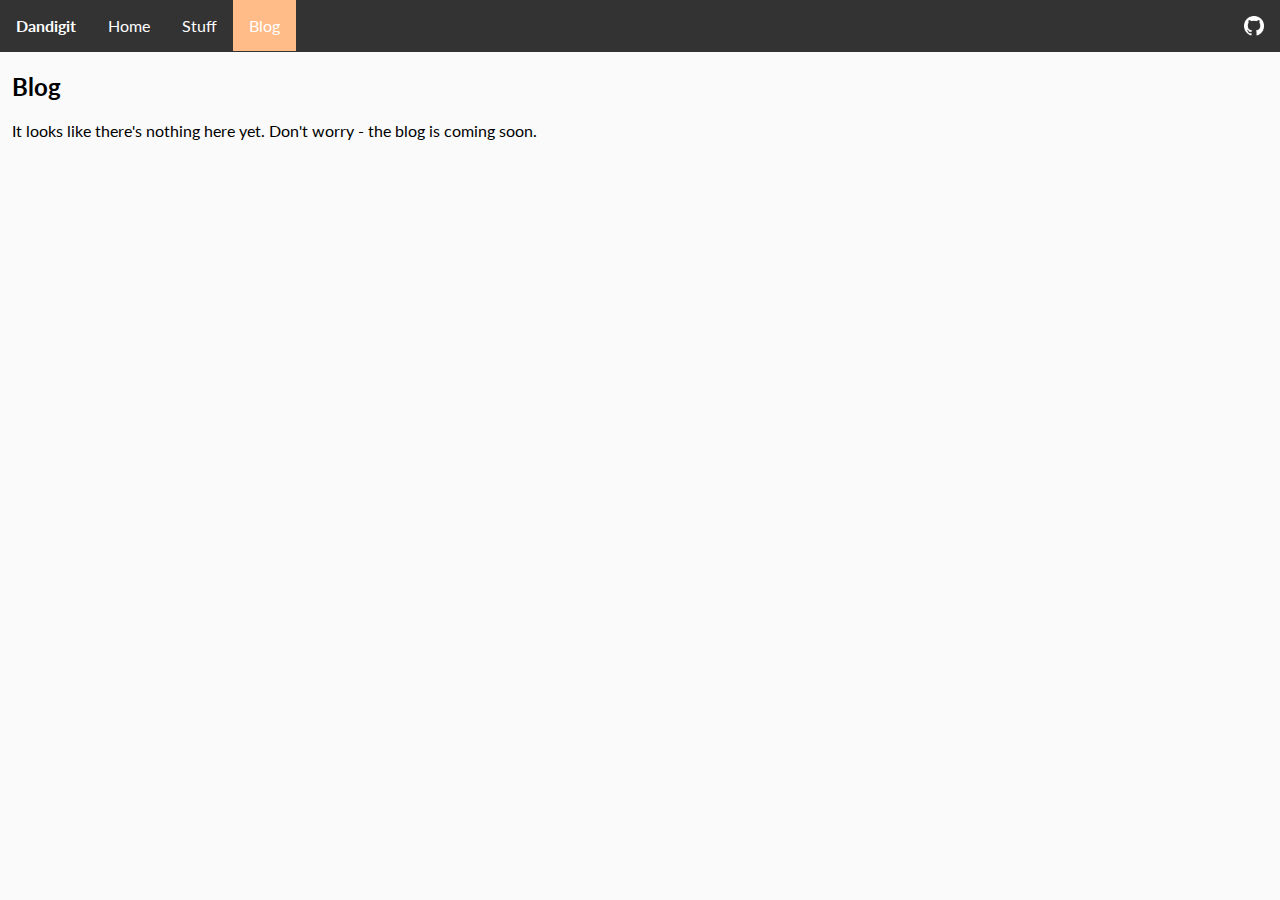
<file: blog/index.html>
<!-- This code is the exclusive property of Daniel Boulton under international copyright law. -->
<!-- Before you go and copy all of this code, keep in mind that it's illegal and I'll send my team of 1000 lawyers to your house to preosecute you. -->
<!DOCTYPE html>

<html>

<head>
  <meta name="viewport" content="initial-scale=1, maximum-scale=1">
  <title>Blog - Dandigit</title>
  <link rel="icon" href="/favicon.ico" type="image/png">
  <link type="text/css" rel="stylesheet" href="/assets/css/main.css" />
  <link href="https://fonts.googleapis.com/css?family=Lato" rel="stylesheet">

  <!-- Global site tag (gtag.js) - Google Analytics -->
  <script async src="https://www.googletagmanager.com/gtag/js?id=UA-116596508-2"></script>
  <script>
    window.dataLayer = window.dataLayer || [];
    function gtag(){dataLayer.push(arguments);}
    gtag('js', new Date());

    gtag('config', 'UA-116596508-2');
  </script>
</head>

<body>
  <div class="navbar">
    <ul>
      <li><p><strong>Dandigit</strong></p></li>
      <li><a href="/index.html">Home</a></li>
      <li><a href="/stuff/index.html">Stuff</a></li>
      <li class="active"><a href="/blog/index.html">Blog</a></li>
      <li style="float:right" class="github-icon"><a href="https://github.com/Dandigit"><img src="/assets/img/github/GitHub-Mark-Light-32px.png"></a></li>
    </ul>
  </div>

  <div class="content">
    <h2>Blog</h2>
    <p>It looks like there's nothing here yet. Don't worry - the blog is coming soon.</p>
  </div>
</file>
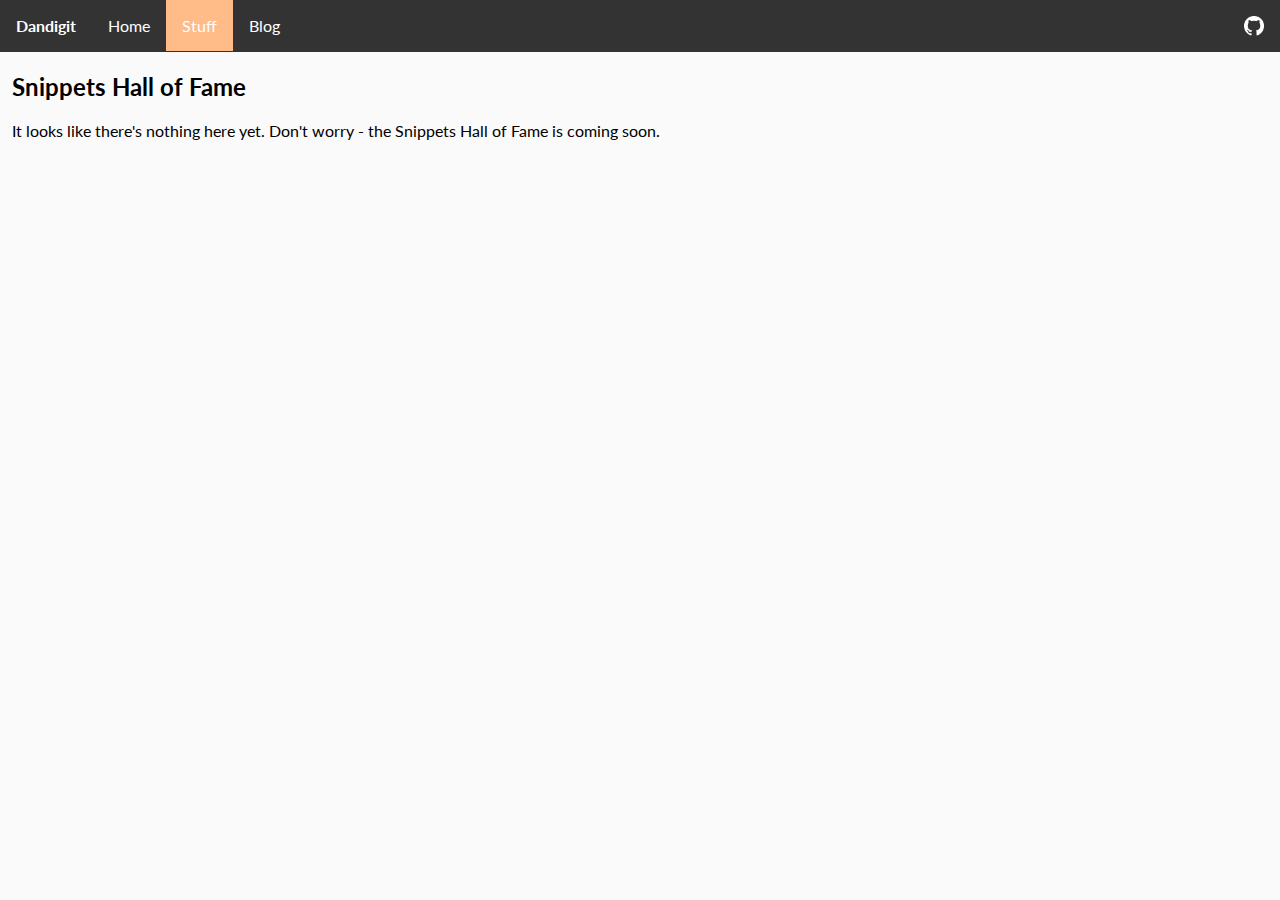
<file: snippets/index.html>
<!-- This code is the exclusive property of Daniel Boulton under international copyright law. -->
<!-- Before you go and copy all of this code, keep in mind that it's illegal and I'll send my team of 1000 lawyers to your house to preosecute you. -->
<!DOCTYPE html>

<html>

<head>
  <meta name="viewport" content="initial-scale=1, maximum-scale=1">
  <title>Snippets Hall of Fame - Dandigit</title>
  <link rel="icon" href="/favicon.ico" type="image/png">
  <link type="text/css" rel="stylesheet" href="/assets/css/main.css" />
  <link href="https://fonts.googleapis.com/css?family=Lato" rel="stylesheet">

  <!-- Global site tag (gtag.js) - Google Analytics -->
  <script async src="https://www.googletagmanager.com/gtag/js?id=UA-116596508-2"></script>
  <script>
    window.dataLayer = window.dataLayer || [];
    function gtag(){dataLayer.push(arguments);}
    gtag('js', new Date());

    gtag('config', 'UA-116596508-2');
  </script>
</head>

<body>
  <div class="navbar">
    <ul>
      <li><p><strong>Dandigit</strong></p></li>
      <li><a href="/index.html">Home</a></li>
      <li class="active"><a href="/stuff/index.html">Stuff</a></li>
      <li><a href="/blog/index.html">Blog</a></li>
      <li style="float:right" class="github-icon"><a href="https://github.com/Dandigit"><img src="/assets/img/github/GitHub-Mark-Light-32px.png"></a></li>
    </ul>
  </div>

  <div class="content">
    <h2>Snippets Hall of Fame</h2>
    <p>It looks like there's nothing here yet. Don't worry - the Snippets Hall of Fame is coming soon.</p>
  </div>
</file>
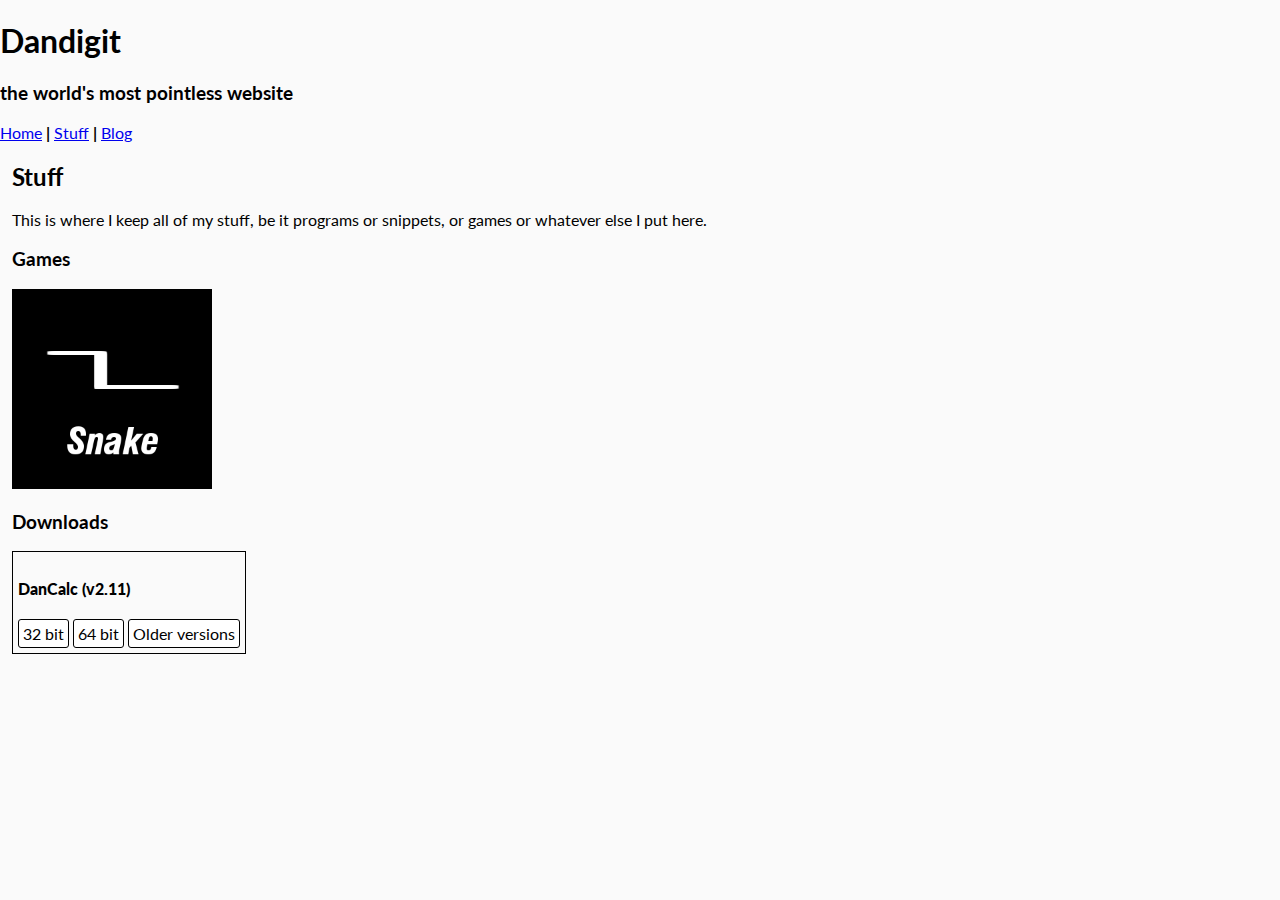
<file: stuff/index.html>
<!-- Before you go and copy all of this code, keep in mind that it's illegal and I'll send my team of 1000 lawyers to your house to preosecute you. -->
<!DOCTYPE html>

<html>

<head>
  <meta name="viewport" content="initial-scale=1, maximum-scale=1">
  <title>Dandigit - Stuff</title>
  <link rel="icon" href="/favicon.ico" type="image/png">
  <link type="text/css" rel="stylesheet" href="/assets/css/main.css" />
  <link href="https://fonts.googleapis.com/css?family=Lato" rel="stylesheet">

  <!-- Global site tag (gtag.js) - Google Analytics -->
  <script async src="https://www.googletagmanager.com/gtag/js?id=UA-116596508-2"></script>
  <script>
    window.dataLayer = window.dataLayer || [];
    function gtag(){dataLayer.push(arguments);}
    gtag('js', new Date());

    gtag('config', 'UA-116596508-2');
  </script>
</head>

<body>
  <div class="header">
    <h1>Dandigit</h1>
    <h3>the world's most pointless website</h3>

    <nav class="navigation">
      <p>
        <a href="/index.html">Home</a>
           <strong>|</strong>   
        <a href="/stuff/index.html">Stuff</a>
           <strong>|</strong>    
        <a href="/blog/index.html">Blog</a>
      </p>
    </nav>
  </div>

  <div class="content">
    <h2>Stuff</h2>
    <p>This is where I keep all of my stuff, be it programs or snippets, or games or whatever else I put here.</p>

    <h3>Games</h3>
    <a href="games/snake.html"><img src="/assets/img/snake-icon.png" alt="Snake" height="200" width="200" /></a>
    <br>

    <h3>Downloads</h3>

    <div class="dlblock">
      <h4><strong>DanCalc (v2.11)</strong></h4>
      <a href="/assets/cdn/dancalc/DanCalc-2.12-x86.exe" class="bccb white">32 bit</a>
      <a href="/assets/cdn/dancalc/DanCalc-2.12-x64.exe" class="bccb white">64 bit</a>
      <a href="/assets/cdn/dancalc/index.html" class="bccb white">Older versions</a>
    </div>
  </div>
</file>
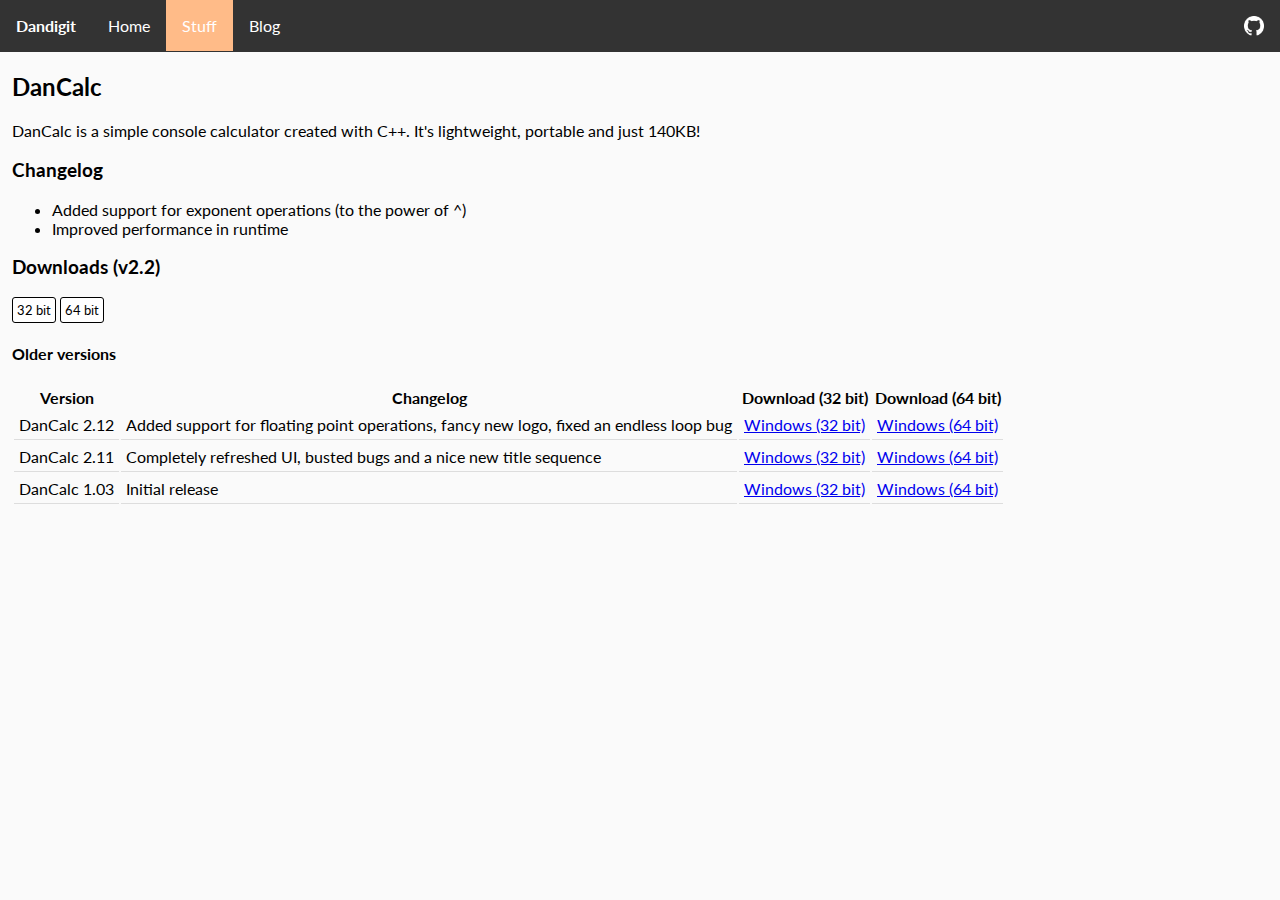
<file: assets/cdn/dancalc/index.html>
<!-- This code is the exclusive property of Daniel Boulton under international copyright law. -->
<!-- Before you go and copy all of this code, keep in mind that it's illegal and I'll send my team of 1000 lawyers to your house to preosecute you. -->
<!DOCTYPE html>

<html>

<head>
  <title>Download DanCalc - Dandigit</title>
  <meta name="viewport" content="initial-scale=1, maximum-scale=1">
  <link rel="icon" href="/favicon.ico" type="image/png">
  <link type="text/css" rel="stylesheet" href="/assets/css/main.css" />
  <link href="https://fonts.googleapis.com/css?family=Lato" rel="stylesheet">

  <!-- Global site tag (gtag.js) - Google Analytics -->
  <script async src="https://www.googletagmanager.com/gtag/js?id=UA-116596508-2"></script>
  <script>
    window.dataLayer = window.dataLayer || [];
    function gtag(){dataLayer.push(arguments);}
    gtag('js', new Date());

    gtag('config', 'UA-116596508-2');
  </script>
</head>

<body>
  <div class="navbar">
      <ul>
        <li><p><strong>Dandigit</strong></p></li>
        <li><a href="/index.html">Home</a></li>
        <li class="active"><a href="/stuff/index.html">Stuff</a></li>
        <li><a href="/blog/index.html">Blog</a></li>
        <li style="float:right" class="github-icon"><a href="https://github.com/Dandigit"><img src="/assets/img/github/GitHub-Mark-Light-32px.png"></a></li>
      </ul>
  </div>

  <div class="content">
    <h2>DanCalc</h2>
    <p>DanCalc is a simple console calculator created with C++. It's lightweight, portable and just 140KB!</p>

    <h3>Changelog</h3>
    <ul>
      <li>Added support for exponent operations (to the power of ^)</li>
      <li>Improved performance in runtime</li>
    </ul>

    <h3>Downloads (v2.2)</h3>
    <a href="/assets/cdn/dancalc/DanCalc-2.2-x86.exe"><button class="bccb white">32 bit</button></a>
    <a href="/assets/cdn/dancalc/DanCalc-2.2-x64.exe"><button class="bccb white">64 bit</button></a>

    <h4>Older versions</h4>
    <table>
      <thead>
        <th scope="row">Version</th>
        <th scope="row">Changelog</th>
        <th scope="row">Download (32 bit)</th>
        <th scope="row">Download (64 bit)</th>
      </thead>

      <tbody>

        <!-- DANCALC 2.12 -->
        <tr>
          <td>DanCalc 2.12</td>
          <td>Added support for floating point operations, fancy new logo, fixed an endless loop bug</td>
          <td><a href="/assets/cdn/dancalc/DanCalc-2.12-x86.exe">Windows (32 bit)</a></td>
          <td><a href="/assets/cdn/dancalc/DanCalc-2.12-x64.exe">Windows (64 bit)</a></td>
        </tr>

        <!-- DANCALC 2.11 -->
        <tr>
          <td>DanCalc 2.11</td>
          <td>Completely refreshed UI, busted bugs and a nice new title sequence</td>
          <td><a href="/assets/cdn/dancalc/DanCalc-2.11-x86.exe">Windows (32 bit)</a></td>
          <td><a href="/assets/cdn/dancalc/DanCalc-2.11-x64.exe">Windows (64 bit)</a></td>
        </tr>

        <!-- DANCALC 1.03 -->
        <tr>
          <td>DanCalc 1.03</td>
          <td>Initial release</td>
          <td><a href="/assets/cdn/dancalc/DanCalc-1.03-x86.exe">Windows (32 bit)</a></td>
          <td><a href="/assets/cdn/dancalc/DanCalc-1.03-x64.exe">Windows (64 bit)</a></td>
        </tr>
      </tbody>
    </table>
  </div>

</body>
</html>
</file>
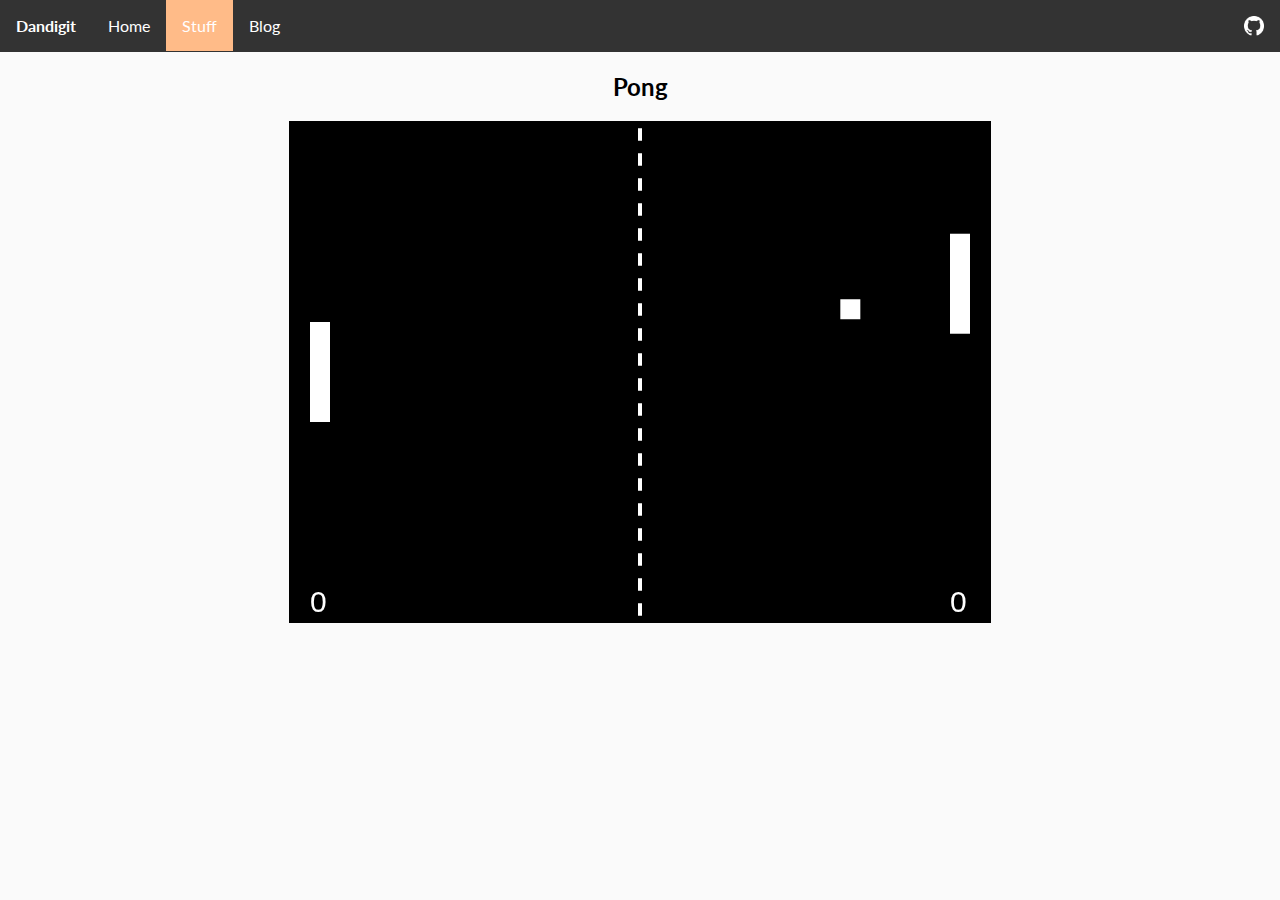
<file: stuff/games/pong.html>
<!-- This code is the exclusive property of Daniel Boulton under international copyright law. -->
<!-- Before you go and copy all of this code, keep in mind that it's illegal and I'll send my team of 1000 lawyers to your house to preosecute you. -->
<!DOCTYPE html>

<html lang="en">

<head>
  <meta name="viewport" content="initial-scale=1, maximum-scale=1">
  <meta charset="UTF-8">
  <title>Pong - Dandigit</title>
  <link rel="icon" href="/favicon.ico" type="image/png">
  <link type="text/css" rel="stylesheet" href="/assets/css/main.css" />
  <link href="https://fonts.googleapis.com/css?family=Lato" rel="stylesheet">
  <style>
	canvas {
		display: block;
		border: 1px solid #000;
		margin: auto;
	}
  </style>
  
  <!-- Global site tag (gtag.js) - Google Analytics -->
  <script async src="https://www.googletagmanager.com/gtag/js?id=UA-116596508-2"></script>
  <script>
    window.dataLayer = window.dataLayer || [];
    function gtag(){dataLayer.push(arguments);}
    gtag('js', new Date());

    gtag('config', 'UA-116596508-2');
  </script>
</head>

<body>
  <div class="navbar">
    <ul>
      <li><p><strong>Dandigit</strong></p></li>
      <li><a href="/index.html">Home</a></li>
      <li class="active"><a href="/stuff/index.html">Stuff</a></li>
      <li><a href="/blog/index.html">Blog</a></li>
      <li style="float:right" class="github-icon"><a href="https://github.com/Dandigit"><img src="/assets/img/github/GitHub-Mark-Light-32px.png"></a></li>
    </ul>
  </div>

  <h2 class="game-title">Pong</h2>

  <div>
  <script>
  	var
	/**
	 * Constants
	 */
	WIDTH  = 700,
	HEIGHT = 500,
	DIFFICULTY = 0.1,
	pi = Math.PI,
	UpArrow   = 38,
	DownArrow = 40,
	LeftArrow = 37,
	RightArrow = 39,
	/**
	 * Game elements
	 */
	canvas,
	ctx,
	keystate,
	scoreleft = 0,
	scoreright = -1,
	/**
	 * The player paddle
	 * 
	 * @type {Object}
	 */
	player = {
		x: null,
		y: null,
		width:  20,
		height: 100,
		/**
		 * Update the position depending on pressed keys
		 */
		update: function() {
			if (keystate[UpArrow]) this.y -= 7;
			if (keystate[DownArrow]) this.y += 7;
			// keep the paddle inside of the canvas
			this.y = Math.max(Math.min(this.y, HEIGHT - this.height), 0);
		},
		/**
		 * Draw the player paddle to the canvas
		 */
		draw: function() {
			ctx.fillRect(this.x, this.y, this.width, this.height);
		}
	},
	/**
	 * The ai paddle
	 * 
	 * @type {Object}
	 */
	ai = {
		x: null,
		y: null,
		width:  20,
		height: 100,
		/**
		 * Update the position depending on the ball position
		 */
		update: function() {
			// calculate ideal position
			var desty = ball.y - (this.height - ball.side)*0.5;
			// ease the movement towards the ideal position
			this.y += (desty - this.y) * DIFFICULTY;
			// keep the paddle inside of the canvas
			this.y = Math.max(Math.min(this.y, HEIGHT - this.height), 0);
		},
		/**
		 * Draw the ai paddle to the canvas
		 */
		draw: function() {
			ctx.fillRect(this.x, this.y, this.width, this.height);
		}
	},
	/**	
	 * The ball object
	 * 
	 * @type {Object}
	 */
	ball = {
		x:   null,
		y:   null,
		vel: null,
		side:  20,
		speed: 12,
		/**
		 * Serves the ball towards the specified side
		 * 
		 * @param  {number} side 1 right
		 *                       -1 left
		 */
		serve: function(side) {
			// set the x and y position
			calcscore(side);
			var r = Math.random();
			this.x = side===1 ? player.x+player.width : ai.x - this.side;
			this.y = (HEIGHT - this.side)*r;
			// calculate out-angle, higher/lower on the y-axis =>
			// steeper angle
			var phi = 0.1*pi*(1 - 2*r);
			// set velocity direction and magnitude
			this.vel = {
				x: side*this.speed*Math.cos(phi),
				y: this.speed*Math.sin(phi)
			}
		},
		/**
		 * Update the ball position and keep it within the canvas
		 */
		update: function() {
			// update position with current velocity
			this.x += this.vel.x;
			this.y += this.vel.y;
			// check if out of the canvas in the y direction
			if (0 > this.y || this.y+this.side > HEIGHT) {
				// calculate and add the right offset, i.e. how far
				// inside of the canvas the ball is
				var offset = this.vel.y < 0 ? 0 - this.y : HEIGHT - (this.y+this.side);
				this.y += 2*offset;
				// mirror the y velocity
				this.vel.y *= -1;
			}
			// helper function to check intesectiont between two
			// axis aligned bounding boxex (AABB)
			var AABBIntersect = function(ax, ay, aw, ah, bx, by, bw, bh) {
				return ax < bx+bw && ay < by+bh && bx < ax+aw && by < ay+ah;
			};
			// check againts target paddle to check collision in x
			// direction
			var pdle = this.vel.x < 0 ? player : ai;
			if (AABBIntersect(pdle.x, pdle.y, pdle.width, pdle.height,
					this.x, this.y, this.side, this.side)
			) {	
				// set the x position and calculate reflection angle
				this.x = pdle===player ? player.x+player.width : ai.x - this.side;
				var n = (this.y+this.side - pdle.y)/(pdle.height+this.side);
				var phi = 0.25*pi*(2*n - 1); // pi/4 = 45
				// calculate smash value and update velocity
				var smash = Math.abs(phi) > 0.2*pi ? 1.5 : 1;
				this.vel.x = smash*(pdle===player ? 1 : -1)*this.speed*Math.cos(phi);
				this.vel.y = smash*this.speed*Math.sin(phi);
			}
			// reset the ball when ball outside of the canvas in the
			// x direction
			if (0 > this.x+this.side || this.x > WIDTH) {
				this.serve(pdle===player ? 1 : -1);
			}
		},
		/**
		 * Draw the ball to the canvas
		 */
		draw: function() {
			ctx.fillRect(this.x, this.y, this.side, this.side);
		}
	};
	/**
	 * Starts the game
	 */
	function main() {
		// create, initiate and append game canvas
		canvas = document.createElement("canvas");
		canvas.width = WIDTH;
		canvas.height = HEIGHT;
		ctx = canvas.getContext("2d");
		document.body.appendChild(canvas);
		keystate = {};
		// keep track of keyboard presses
		document.addEventListener("keydown", function(evt) {
			keystate[evt.keyCode] = true;
		});
		document.addEventListener("keyup", function(evt) {
			delete keystate[evt.keyCode];
		});
		init(); // initiate game objects
		// game loop function
		var loop = function() {
			update();
			draw();
			window.requestAnimationFrame(loop, canvas);
		};
		window.requestAnimationFrame(loop, canvas);
	}
	/**
	 * Initatite game objects and set start positions
	 */
	function init() {
		player.x = player.width;
		player.y = (HEIGHT - player.height)/2;
		ai.x = WIDTH - (player.width + ai.width);
		ai.y = (HEIGHT - ai.height)/2;
		ball.serve(1);
	}
	/**
	 * Update all game objects
	 */
	function update() {
		ball.update();
		player.update();
		ai.update();
	}

	function calcscore(type) {
		if (type == -1) {
			scoreleft++;
		}
		else {
			scoreright++;
		}
	}
	/**
	 * Clear canvas and draw all game objects and net
	 */
	function draw() {
		ctx.fillRect(0, 0, WIDTH, HEIGHT);
		ctx.save();
		ctx.fillStyle = "#fff";
		ball.draw();
		player.draw();
		ai.draw();
		ctx.font = "30px Arial";
		ctx.fillText(scoreleft, 20, canvas.height-10);
		ctx.fillText(scoreright, 660, canvas.height-10)
		// draw the net
		var w = 4;
		var x = (WIDTH - w)*0.5;
		var y = 0;
		var step = HEIGHT/20; // how many net segments
		while (y < HEIGHT) {
			ctx.fillRect(x, y+step*0.25, w, step*0.5);
			y += step;
		}
		ctx.restore();
	}

	main();
  </script>
  </div>
</body>
</html>
</file>
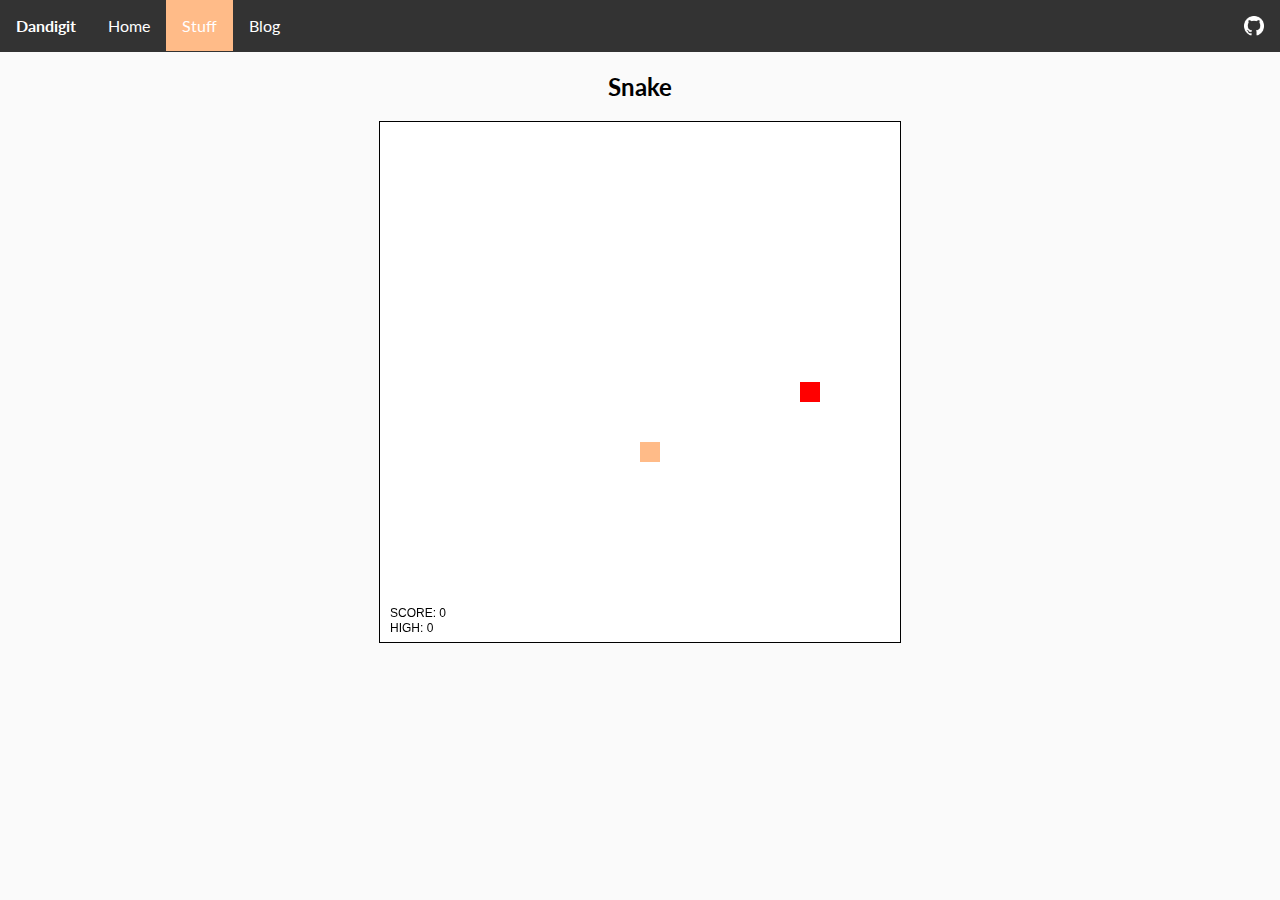
<file: stuff/games/snake.html>
<!-- This code is the exclusive property of Daniel Boulton under international copyright law. -->
<!-- Before you go and copy all of this code, keep in mind that it's illegal and I'll send my team of 1000 lawyers to your house to preosecute you. -->
<!DOCTYPE html>

<html lang="en">

<head>
  <meta name="viewport" content="initial-scale=1, maximum-scale=1">
  <meta charset="UTF-8">
  <title>Snake - Dandigit</title>
  <link rel="icon" href="/favicon.ico" type="image/png">
  <link type="text/css" rel="stylesheet" href="/assets/css/main.css" />
  <link href="https://fonts.googleapis.com/css?family=Lato" rel="stylesheet">
  <style>
	canvas {
		display: block;
		border: 1px solid #000;
		margin: auto;
	}
  </style>
  
  <!-- Global site tag (gtag.js) - Google Analytics -->
  <script async src="https://www.googletagmanager.com/gtag/js?id=UA-116596508-2"></script>
  <script>
    window.dataLayer = window.dataLayer || [];
    function gtag(){dataLayer.push(arguments);}
    gtag('js', new Date());

    gtag('config', 'UA-116596508-2');
  </script>
</head>

<body>
  <div class="navbar">
    <ul>
      <li><p><strong>Dandigit</strong></p></li>
      <li><a href="/index.html">Home</a></li>
      <li class="active"><a href="/stuff/index.html">Stuff</a></li>
      <li><a href="/blog/index.html">Blog</a></li>
      <li style="float:right" class="github-icon"><a href="https://github.com/Dandigit"><img src="/assets/img/github/GitHub-Mark-Light-32px.png"></a></li>
    </ul>
  </div>

  <h2 class="game-title">Snake</h2>

<script>
var
/**
 * Constants
 */
COLS = 26,
ROWS = 26,
EMPTY = 0,
SNAKE = 1,
FRUIT = 2,
LEFT  = 0,
UP    = 1,
RIGHT = 2,
DOWN  = 3,
KEY_LEFT  = 37,
KEY_UP    = 38,
KEY_RIGHT = 39,
KEY_DOWN  = 40,
/**
 * Game objects
 */
canvas,	  /* HTMLCanvas */
ctx,	  /* CanvasRenderingContext2d */
keystate, /* Object, used for keyboard inputs */
frames,   /* number, used for animation */
score = 0,	  /* number, keep track of the player score */
highscore;
/**
 * Grid datastructor, usefull in games where the game world is
 * confined in absolute sized chunks of data or information.
 * 
 * @type {Object}
 */
grid = {
	width: null,  /* number, the number of columns */
	height: null, /* number, the number of rows */
	_grid: null,  /* Array<any>, data representation */
	/**
	 * Initiate and fill a c x r grid with the value of d
	 * @param  {any}    d default value to fill with
	 * @param  {number} c number of columns
	 * @param  {number} r number of rows
	 */
	init: function(d, c, r) {
		this.width = c;
		this.height = r;
		this._grid = [];
		for (var x=0; x < c; x++) {
			this._grid.push([]);
			for (var y=0; y < r; y++) {
				this._grid[x].push(d);
			}
		}
	},
	/**
	 * Set the value of the grid cell at (x, y)
	 * 
	 * @param {any}    val what to set
	 * @param {number} x   the x-coordinate
	 * @param {number} y   the y-coordinate
	 */
	set: function(val, x, y) {
		this._grid[x][y] = val;
	},
	/**
	 * Get the value of the cell at (x, y)
	 * 
	 * @param  {number} x the x-coordinate
	 * @param  {number} y the y-coordinate
	 * @return {any}   the value at the cell
	 */
	get: function(x, y) {
		return this._grid[x][y];
	}
}
/**
 * The snake, works as a queue (FIFO, first in first out) of data
 * with all the current positions in the grid with the snake id
 * 
 * @type {Object}
 */
snake = {
	direction: null, /* number, the direction */
	last: null,		 /* Object, pointer to the last element in
						the queue */
	_queue: null,	 /* Array<number>, data representation*/
	/**
	 * Clears the queue and sets the start position and direction
	 * 
	 * @param  {number} d start direction
	 * @param  {number} x start x-coordinate
	 * @param  {number} y start y-coordinate
	 */
	init: function(d, x, y) {
		this.direction = d;
		this._queue = [];
		this.insert(x, y);
	},
	/**
	 * Adds an element to the queue
	 * 
	 * @param  {number} x x-coordinate
	 * @param  {number} y y-coordinate
	 */
	insert: function(x, y) {
		// unshift prepends an element to an array
		this._queue.unshift({x:x, y:y});
		this.last = this._queue[0];
	},
	/**
	 * Removes and returns the first element in the queue.
	 * 
	 * @return {Object} the first element
	 */
	remove: function() {
		// pop returns the last element of an array
		return this._queue.pop();
	}
};
/**
 * Set a food id at a random free cell in the grid
 */
function setFood() {
	var empty = [];
	// iterate through the grid and find all empty cells
	for (var x=0; x < grid.width; x++) {
		for (var y=0; y < grid.height; y++) {
			if (grid.get(x, y) === EMPTY) {
				empty.push({x:x, y:y});
			}
		}
	}
	// chooses a random cell
	var randpos = empty[Math.round(Math.random()*(empty.length - 1))];
	grid.set(FRUIT, randpos.x, randpos.y);
}
/**
 * Starts the game
 */
function main() {
	// create and initiate the canvas element
	canvas = document.createElement("canvas");
	canvas.width = COLS*20;
	canvas.height = ROWS*20;
	ctx = canvas.getContext("2d");
	// add the canvas element to the body of the document
	document.body.appendChild(canvas);
	// sets an base font for bigger score display
	ctx.font = "12px Helvetica";
	frames = 0;
	keystate = {};
	// keeps track of the keybourd input
	document.addEventListener("keydown", function(evt) {
		keystate[evt.keyCode] = true;
	});
	document.addEventListener("keyup", function(evt) {
		delete keystate[evt.keyCode];
	});
	// intatiate game objects and starts the game loop
	init();
	loop();
}
/**
 * Resets and inits game objects
 */
function init() {
	score = 0;
	grid.init(EMPTY, COLS, ROWS);
	var sp = {x:Math.floor(COLS/2), y:ROWS-1};
	snake.init(UP, sp.x, sp.y);
	grid.set(SNAKE, sp.x, sp.y);
	setFood();
}
/**
 * The game loop function, used for game updates and rendering
 */
function loop() {
	highscore = localStorage.getItem("highscore");
	if (highscore !== null)
	{
		if (score > highscore)
		{
			localStorage.setItem("highscore", score);
		} 
	} else {
		localStorage.setItem("highscore", score);
	}
	update();
	draw();
	// When ready to redraw the canvas call the loop function
	// first. Runs about 60 frames a second
	window.requestAnimationFrame(loop, canvas);
}
/**
 * Updates the game logic
 */
function update() {
	frames++;
	// changing direction of the snake depending on which keys
	// that are pressed
	if (keystate[KEY_LEFT] && snake.direction !== RIGHT) {
		snake.direction = LEFT;
	}
	if (keystate[KEY_UP] && snake.direction !== DOWN) {
		snake.direction = UP;
	}
	if (keystate[KEY_RIGHT] && snake.direction !== LEFT) {
		snake.direction = RIGHT;
	}
	if (keystate[KEY_DOWN] && snake.direction !== UP) {
		snake.direction = DOWN;
	}
	// each five frames update the game state.
	if (frames%5 === 0) {
		// pop the last element from the snake queue i.e. the
		// head
		var nx = snake.last.x;
		var ny = snake.last.y;
		// updates the position depending on the snake direction
		switch (snake.direction) {
			case LEFT:
				nx--;
				break;
			case UP:
				ny--;
				break;
			case RIGHT:
				nx++;
				break;
			case DOWN:
				ny++;
				break;
		}
		// checks all gameover conditions
		if (0 > nx || nx > grid.width-1  ||
			0 > ny || ny > grid.height-1 ||
			grid.get(nx, ny) === SNAKE
		) {
			return init();
		}
		// check wheter the new position are on the fruit item
		if (grid.get(nx, ny) === FRUIT) {
			// increment the score and sets a new fruit position
			score++;
			setFood();
		} else {
			// take out the first item from the snake queue i.e
			// the tail and remove id from grid
			var tail = snake.remove();
			grid.set(EMPTY, tail.x, tail.y);
		}
		// add a snake id at the new position and append it to 
		// the snake queue
		grid.set(SNAKE, nx, ny);
		snake.insert(nx, ny);
	}
}
/**
 * Render the grid to the canvas.
 */
function draw() {
	// calculate tile-width and -height
	var tw = canvas.width/grid.width;
	var th = canvas.height/grid.height;
	// iterate through the grid and draw all cells
	for (var x=0; x < grid.width; x++) {
		for (var y=0; y < grid.height; y++) {
			// sets the fillstyle depending on the id of
			// each cell
			switch (grid.get(x, y)) {
				case EMPTY:
					ctx.fillStyle = "#fff";
					break;
				case SNAKE:
					ctx.fillStyle = "#fb8";
					break;
				case FRUIT:
					ctx.fillStyle = "#f00";
					break;
			}
			ctx.fillRect(x*tw, y*th, tw, th);
		}
	}
	// changes the fillstyle once more and draws the score
	// message to the canvas
	ctx.fillStyle = "#000";
	ctx.fillText("SCORE: " + score, 10, canvas.height-25);
	ctx.fillText("HIGH: " + highscore, 10, canvas.height-10);
}
// start and run the game
main();
</script>
</body>
</html>
</file>
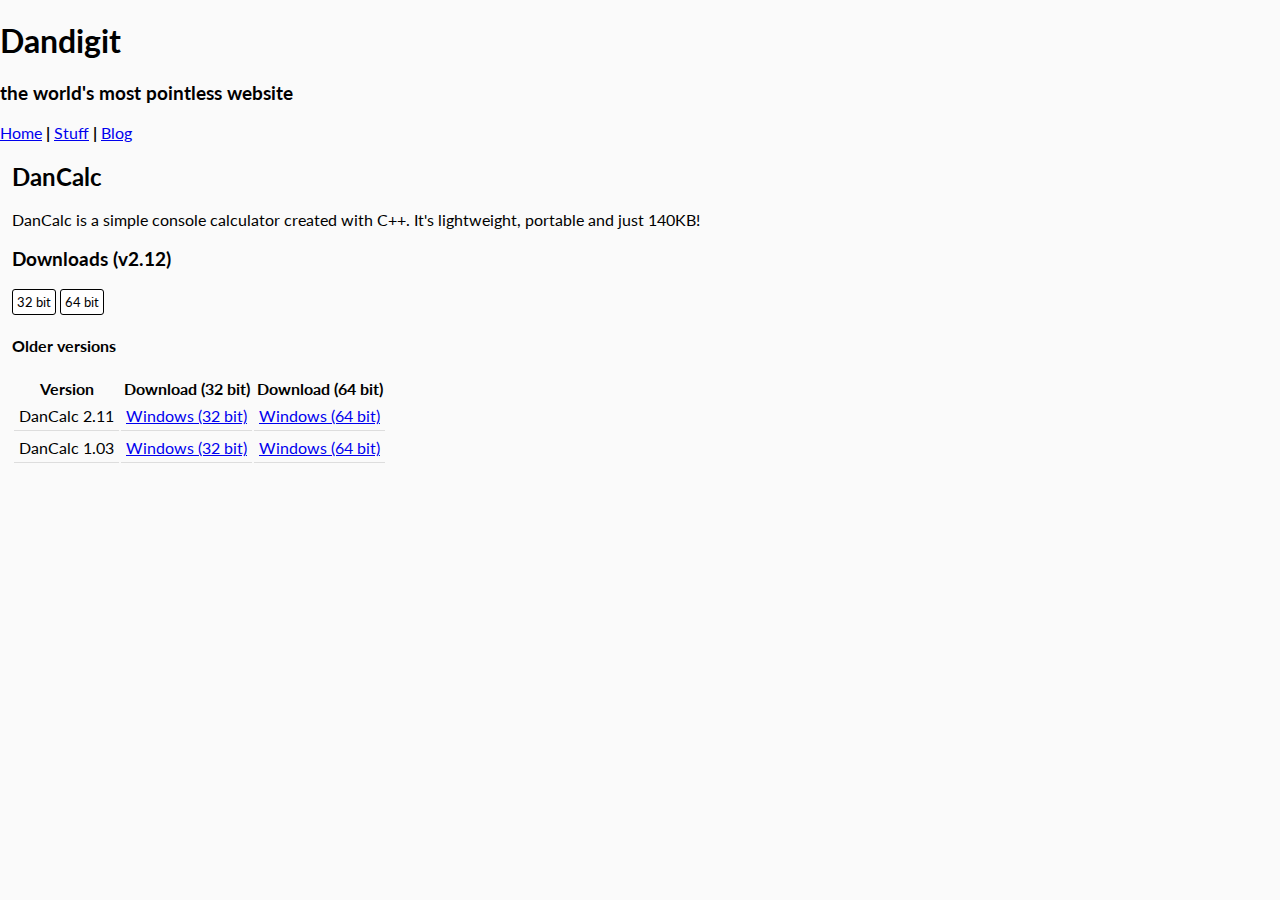
<file: assets/cdn/dancalc/archivemap.html>
<!-- Before you go and copy all of this code, keep in mind that it's illegal and I'll send my team of 1000 lawyers to your house to preosecute you. -->
<!DOCTYPE html>

<html>

<head>
  <title>Download DanCalc - Dandigit</title>
  <meta name="viewport" content="initial-scale=1, maximum-scale=1">
  <link rel="icon" href="/favicon.ico" type="image/png">
  <link type="text/css" rel="stylesheet" href="/assets/css/main.css" />
  <link href="https://fonts.googleapis.com/css?family=Lato" rel="stylesheet">

  <!-- Global site tag (gtag.js) - Google Analytics -->
  <script async src="https://www.googletagmanager.com/gtag/js?id=UA-116596508-2"></script>
  <script>
    window.dataLayer = window.dataLayer || [];
    function gtag(){dataLayer.push(arguments);}
    gtag('js', new Date());

    gtag('config', 'UA-116596508-2');
  </script>
</head>

<body>
  <div class="header">
    <h1>Dandigit</h1>
    <h3>the world's most pointless website</h3>

    <nav class="navigation">
      <p>
        <a href="/index.html">Home</a>
           <strong>|</strong>   
        <a href="/stuff/index.html">Stuff</a>
           <strong>|</strong>    
        <a href="/blog/index.html">Blog</a>
      </p>
    </nav>
  </div>

  <div class="content">
    <h2>DanCalc</h2>
    <p>DanCalc is a simple console calculator created with C++. It's lightweight, portable and just 140KB!</p>

    <h3>Downloads (v2.12)</h3>
    <a href="/assets/cdn/dancalc/DanCalc-2.12-x86.exe"><button class="bccb white">32 bit</button></a>
    <a href="/assets/cdn/dancalc/DanCalc-2.12-x64.exe"><button class="bccb white">64 bit</button></a>

    <h4>Older versions</h4>
    <table>
      <thead>
        <th scope="row">Version</th>
        <th scope="row">Download (32 bit)</th>
        <th scope="row">Download (64 bit)</th>
      </thead>

      <tbody>
        <tr>
          <td>DanCalc 2.11</td>
          <td><a href="/assets/cdn/dancalc/DanCalc-2.11-x86.exe">Windows (32 bit)</a></td>
          <td><a href="/assets/cdn/dancalc/DanCalc-2.11-x64.exe">Windows (64 bit)</a></td>
        </tr>
        <tr>
          <td>DanCalc 1.03</td>
          <td><a href="/assets/cdn/dancalc/DanCalc-1.03-x86.exe">Windows (32 bit)</a></td>
          <td><a href="/assets/cdn/dancalc/DanCalc-1.03-x64.exe">Windows (64 bit)</a></td>
        </tr>
      </tbody>
    </table>
  </div>

</body>
</html>
</file>
<file: assets/css/main.css>
html, body {
	margin: 0;
	padding: 0;
}

body {
	font-family: 'Lato', sans-serif;
	background-color: #FAFAFA;
}

/*table {
	border-collapse: collapse;
}

table, th, td {
	border: 1px solid black;
}

th, td {
	padding: 15px;
}

th {
	text-align: center;
	font-weight: bold;
}

td {
	text-align: right;
}*/

a {
	display: inline-block;
}

.game-title {
	text-align: center;
}

.navbar ul {
	list-style-type: none;
	margin: 0;
	padding: 0;
	overflow: hidden;
	background-color: #333333;
}

.navbar li {
	float: left;
}

.navbar li a {
	display: block;
	color: white;
	text-align: center;
	padding: 16px 16px;
	text-decoration: none;
}

.navbar li a:hover {
	background-color: #111111;
}

.navbar .active a:hover {
	background-color: #FFBB88;
}

.navbar li img {
	height: 100%;
	width: 100%;
	object-fit: contain;
}

.navbar li p {
	display: block;
	color: white;
	text-align: center;
	padding: 0px 16px 0px 16px;
}

.navbar a {
	display: block;
	padding: 8px;
}

.navbar .active {
	background-color: #FFBB88;
}

.github-icon a {
	padding: 0px 0px;
	margin: 0px 0px;
	width: auto;
	height: 1.27em;
}

.hero {
	background-color: #efefef;
	text-align: center;
}

.content {
	margin-left: 12px;
	margin-right: 12px;
}

.post p {
	font-size: 1.25em;
}

.post-list-entry th, td {
	text-align: left;
	padding: 5px;
	border-bottom: 1px solid #ddd;
}

.post-list-entry strong {
	padding-right: 4em ;
}

.post-list-entry:nth-child(even) {
	background-color: #f2f2f2;
}

.doggo-code code {
	text-align: right;
	position: absolute;
	color: white;
}

.doggo-code {
	float: right;
	border-radius: 8px;
	border: 3px solid white;

	background: #42f474;
	background: #ffff00; /* Old browsers */
	background: -moz-linear-gradient(top,  #ffff00 0%, #00ff66 100%); /* FF3.6-15 */
	background: -webkit-linear-gradient(top,  #ffff00 0%,#00ff66 100%); /* Chrome10-25,Safari5.1-6 */
	background: linear-gradient(to bottom,  #ffff00 0%,#00ff66 100%); /* W3C, IE10+, FF16+, Chrome26+, Opera12+, Safari7+ */
	filter: progid:DXImageTransform.Microsoft.gradient( startColorstr='#ffff00', endColorstr='#00ff66',GradientType=0 ); /* IE6-9 */
}

.dlblock {
	display: inline-block;
	border: 1px solid black;
	padding: 5px;
	padding-bottom: 5px;
}

.dlblock a {
	text-decoration: none;
	color: black;
}

.gblock {
	display: inline-block;
	padding-right: 40px;
}

.bccb {
	padding: 4px;
	border-radius: 3px;
	border: 1px solid black;
	font-family: 'Lato', sans-serif;
}

.red {
	background-color: red;
}

.orange {
	background-color: orange;
}

.yellow {
	background-color: yellow;
}

.limegreen {
	background-color: limegreen;
}

.blue {
	background-color: blue;
}

.purple {
	background-color: purple;
}

.pink {
	background-color: pink;
}

.white {
	background-color: white;
}
</file>
